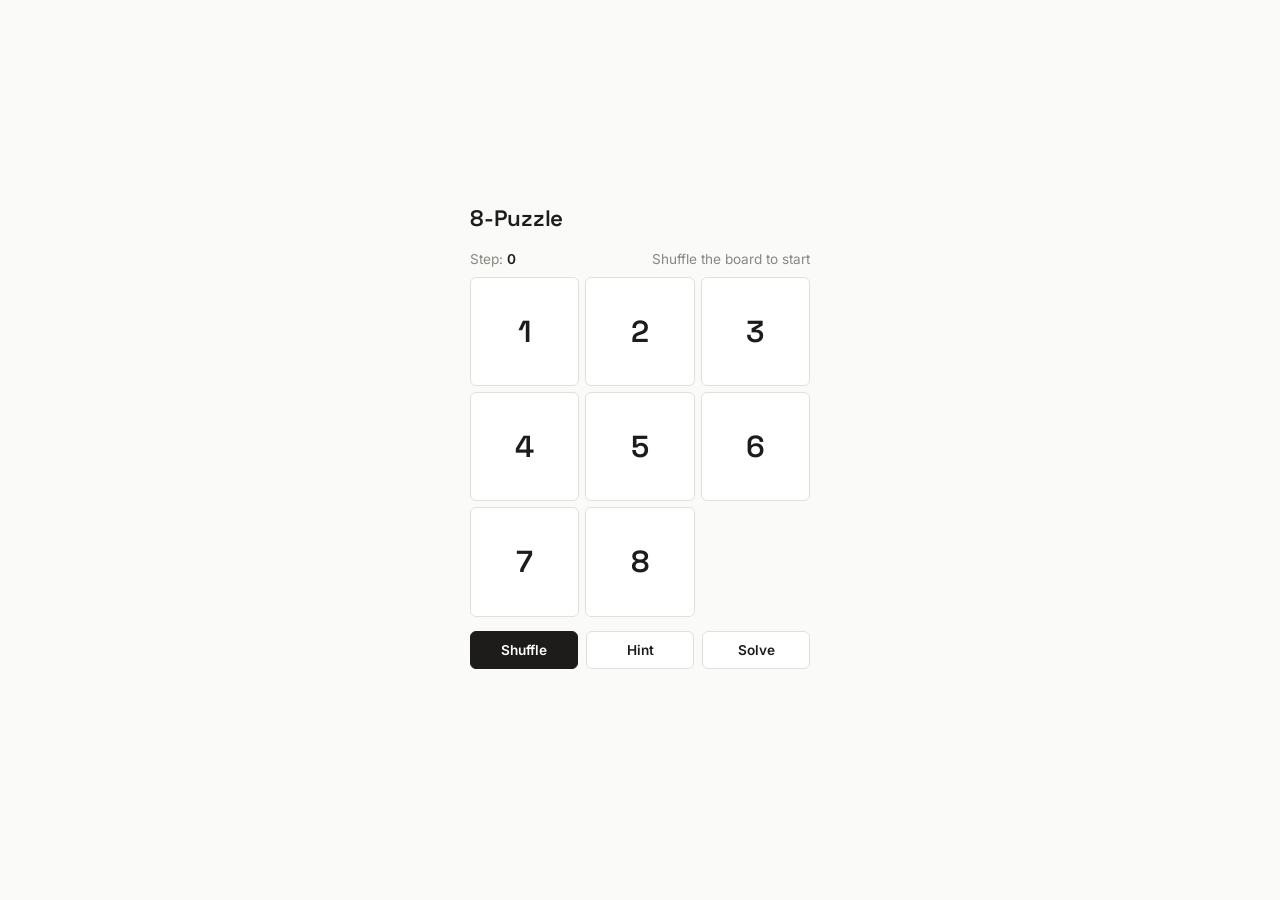
<file: index.html>
<!DOCTYPE html>
<html lang="id">
  <head>
    <meta charset="UTF-8">
    <meta name="viewport" content="width=device-width, initial-scale=1, viewport-fit=cover">
    <title>8-Puzzle Game</title>
    <link rel="preconnect" href="https://fonts.googleapis.com">
    <link rel="preconnect" href="https://fonts.gstatic.com" crossorigin>
    <link href="https://fonts.googleapis.com/css2?family=Space+Grotesk:wght@500;600;700&family=Inter:wght@400;500;600&display=swap" rel="stylesheet">
    <link rel="stylesheet" href="style.css">
  </head>
<body>
  <div class="wrap">
    <h1>8-Puzzle</h1>

    <div class="stats">
      <span>Step: <b id="moveCount">0</b></span>
      <span id="statusText">Shuffle the board to start</span>
    </div>

    <div class="board" id="board"></div>

    <div class="controls">
      <button id="shuffleBtn" class="primary">Shuffle</button>
      <button id="hintBtn">Hint</button>
      <button id="solveBtn">Solve</button>
    </div>
    <div class="msg" id="msg"></div>
  </div>

<script src="script.js"></script>
</body>
</html>
</file>
<file: style.css>
:root{
    --bg:#fafaf9;
    --line:#e2e0db;
    --text:#1e1c1a;
    --text-dim:#8a8781;
    --blue:#3d6ea5;
    --green:#4a8f5c;
}

*{
    box-sizing:border-box;
}

html,body{
    height:100%;
}

body{
    margin:0;
    background:var(--bg);
    color:var(--text);
    font-family:'Inter',system-ui,sans-serif;
    display:flex;
    align-items:center;
    justify-content:center;
    padding:32px 16px calc(32px + env(safe-area-inset-bottom,0px));
    padding-top:calc(32px + env(safe-area-inset-top,0px));
}

.wrap{
    width:100%;
    max-width:340px;
}

h1{
    font-family:'Space Grotesk',sans-serif;
    font-size:1.4rem;
    font-weight:600;
    margin:0 0 18px;
    letter-spacing:-0.01em;
}

.stats{
    display:flex;
    justify-content:space-between;
    font-size:0.85rem;
    color:var(--text-dim);
    margin-bottom:10px;
}

.stats b{
    color:var(--text);
    font-weight:600;
}

.board{
    display:grid;
    grid-template-columns:repeat(3,1fr);
    gap:6px;
    aspect-ratio:1/1;
}

.tile{
    background:#fff;
    border:1px solid var(--line);
    border-radius:6px;
    display:flex;
    align-items:center;
    justify-content:center;
    font-family:'Space Grotesk',sans-serif;
    font-size:1.9rem;
    font-weight:600;
    color:var(--text);
    cursor:pointer;
    user-select:none;
    transition:transform .1s ease;
}

.tile:active{
    transform:scale(0.95);
}

.tile.empty{
    background:transparent;
    border:1px solid transparent;
    cursor:default;
}

.tile.hint{
    border-color:var(--blue);
    color:var(--blue);
}

.controls{
    display:flex;
    gap:8px;
    margin-top:14px;
}

button{
    flex:1;
    font-family:'Inter',sans-serif;
    font-size:0.85rem;
    font-weight:600;
    padding:10px 8px;
    border-radius:6px;
    border:1px solid var(--line);
    background:#fff;
    color:var(--text);
    cursor:pointer;
}

button.primary{
    background:var(--text);
    color:#fff;
    border-color:var(--text);
}

button:disabled{
    opacity:0.4;
    cursor:not-allowed;
}

.msg{
    min-height:18px;
    margin-top:10px;
    font-size:0.85rem;
    color:var(--blue);
    text-align:center;
}

.msg.solved{
    color:var(--green);
}
</file>
